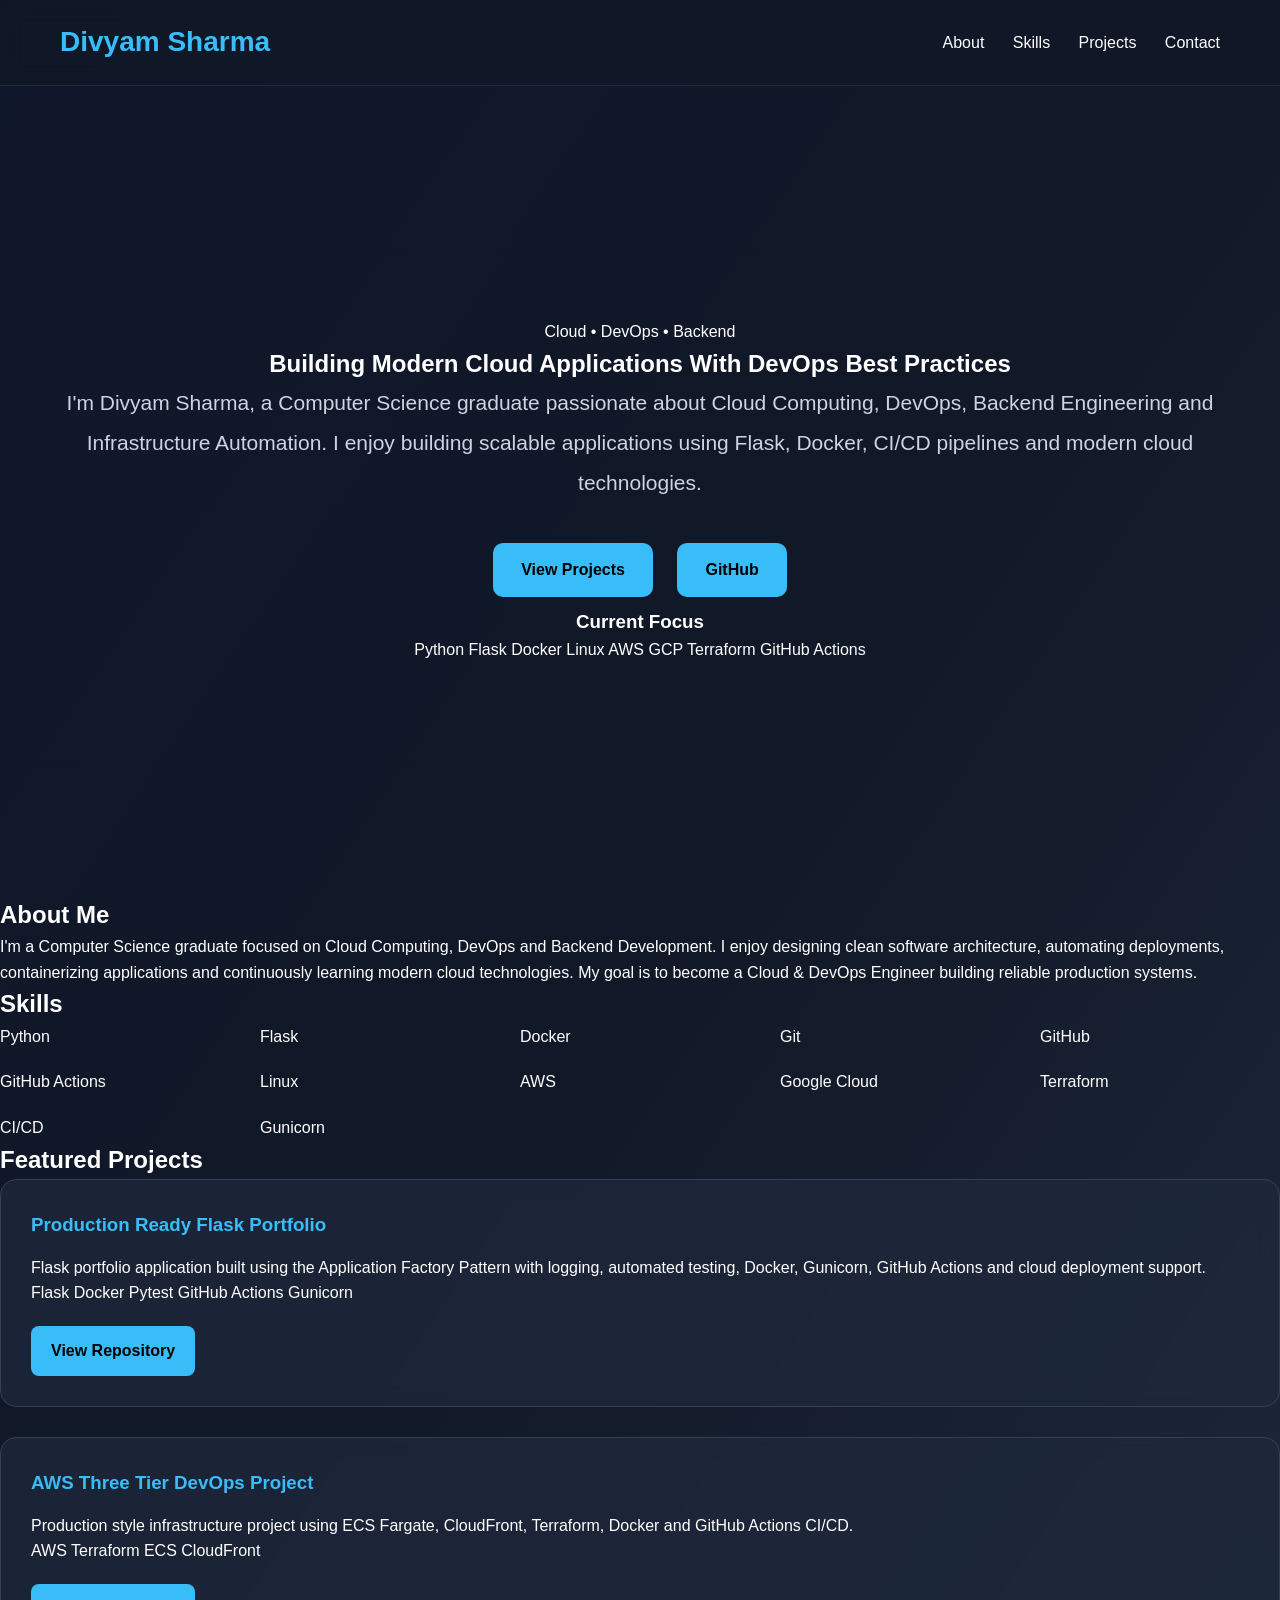
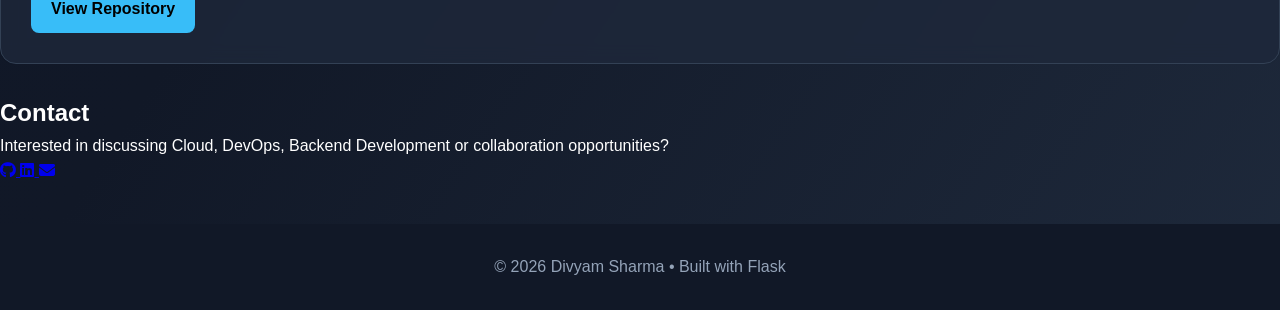
<file: app/templates/index.html>
<!DOCTYPE html>
<html lang="en">
<head>
    <meta charset="UTF-8">
    <meta name="viewport" content="width=device-width, initial-scale=1.0">
    <title>Divyam Sharma | Cloud & DevOps Engineer</title>

    <link rel="stylesheet" href="/static/style.css">

    <link rel="preconnect" href="https://fonts.googleapis.com">
    <link rel="preconnect" href="https://fonts.gstatic.com" crossorigin>

    <link href="https://fonts.googleapis.com/css2?family=Inter:wght@300;400;500;600;700;800&display=swap" rel="stylesheet">

    <link rel="stylesheet"
    href="https://cdnjs.cloudflare.com/ajax/libs/font-awesome/6.5.2/css/all.min.css">
</head>

<body>

<header>

    <div class="container navbar">

        <div class="logo">
            Divyam Sharma
        </div>

        <nav>

            <a href="#about">About</a>

            <a href="#skills">Skills</a>

            <a href="#projects">Projects</a>

            <a href="#contact">Contact</a>

        </nav>

    </div>

</header>

<section class="hero">

    <div class="container hero-container">

        <div class="hero-text">

            <span class="tag">
                Cloud • DevOps • Backend
            </span>

            <h1>

                Building Modern Cloud Applications
                <span>With DevOps Best Practices</span>

            </h1>

            <p>

                I'm Divyam Sharma, a Computer Science graduate passionate about Cloud Computing,
                DevOps, Backend Engineering and Infrastructure Automation.

                I enjoy building scalable applications using Flask,
                Docker, CI/CD pipelines and modern cloud technologies.

            </p>

            <div class="hero-buttons">

                <a href="#projects" class="primary-btn">

                    View Projects

                </a>

                <a href="https://github.com/sharmadivyam216-dot"
                   target="_blank"
                   class="secondary-btn">

                    GitHub

                </a>

            </div>

        </div>

        <div class="hero-card">

            <h3>Current Focus</h3>

            <div class="tech-grid">

                <span>Python</span>

                <span>Flask</span>

                <span>Docker</span>

                <span>Linux</span>

                <span>AWS</span>

                <span>GCP</span>

                <span>Terraform</span>

                <span>GitHub Actions</span>

            </div>

        </div>

    </div>

</section>

<section id="about" class="section">

    <div class="container">

        <h2>About Me</h2>

        <p class="section-text">

            I'm a Computer Science graduate focused on Cloud Computing,
            DevOps and Backend Development.

            I enjoy designing clean software architecture,
            automating deployments,
            containerizing applications
            and continuously learning modern cloud technologies.

            My goal is to become a Cloud & DevOps Engineer
            building reliable production systems.

        </p>

    </div>

</section>

<section id="skills" class="section">

    <div class="container">

        <h2>Skills</h2>

        <div class="skills-grid">

            <div class="skill-card">Python</div>

            <div class="skill-card">Flask</div>

            <div class="skill-card">Docker</div>

            <div class="skill-card">Git</div>

            <div class="skill-card">GitHub</div>

            <div class="skill-card">GitHub Actions</div>

            <div class="skill-card">Linux</div>

            <div class="skill-card">AWS</div>

            <div class="skill-card">Google Cloud</div>

            <div class="skill-card">Terraform</div>

            <div class="skill-card">CI/CD</div>

            <div class="skill-card">Gunicorn</div>

        </div>

    </div>

</section>

<section id="projects" class="section">

    <div class="container">

        <h2>Featured Projects</h2>

        <div class="projects-grid">

            <div class="project-card">

                <h3>Production Ready Flask Portfolio</h3>

                <p>

                    Flask portfolio application built using the
                    Application Factory Pattern with logging,
                    automated testing,
                    Docker,
                    Gunicorn,
                    GitHub Actions
                    and cloud deployment support.

                </p>

                <div class="project-tags">

                    <span>Flask</span>

                    <span>Docker</span>

                    <span>Pytest</span>

                    <span>GitHub Actions</span>

                    <span>Gunicorn</span>

                </div>

                <a target="_blank"
                href="https://github.com/sharmadivyam216-dot/gcp-flask-portfolio">

                    View Repository

                </a>

            </div>

            <div class="project-card">

                <h3>AWS Three Tier DevOps Project</h3>

                <p>

                    Production style infrastructure project using
                    ECS Fargate,
                    CloudFront,
                    Terraform,
                    Docker
                    and GitHub Actions CI/CD.

                </p>

                <div class="project-tags">

                    <span>AWS</span>

                    <span>Terraform</span>

                    <span>ECS</span>

                    <span>CloudFront</span>

                </div>

                <a target="_blank"
                href="https://github.com/sharmadivyam216-dot/aws-devops-project">

                    View Repository

                </a>

            </div>

        </div>

    </div>

</section>

<section id="contact" class="section">

    <div class="container">

        <h2>Contact</h2>

        <p class="section-text">

            Interested in discussing Cloud,
            DevOps,
            Backend Development
            or collaboration opportunities?

        </p>

        <div class="social-links">

            <a target="_blank"
            href="https://github.com/sharmadivyam216-dot">

                <i class="fab fa-github"></i>

            </a>

            <a href="#">

                <i class="fab fa-linkedin"></i>

            </a>

            <a href="mailto:yourmail@example.com">

                <i class="fas fa-envelope"></i>

            </a>

        </div>

    </div>

</section>

<footer>

    <p>

        © 2026 Divyam Sharma • Built with Flask

    </p>

</footer>

<script src="/static/script.js"></script>

</body>

</html>
</file>
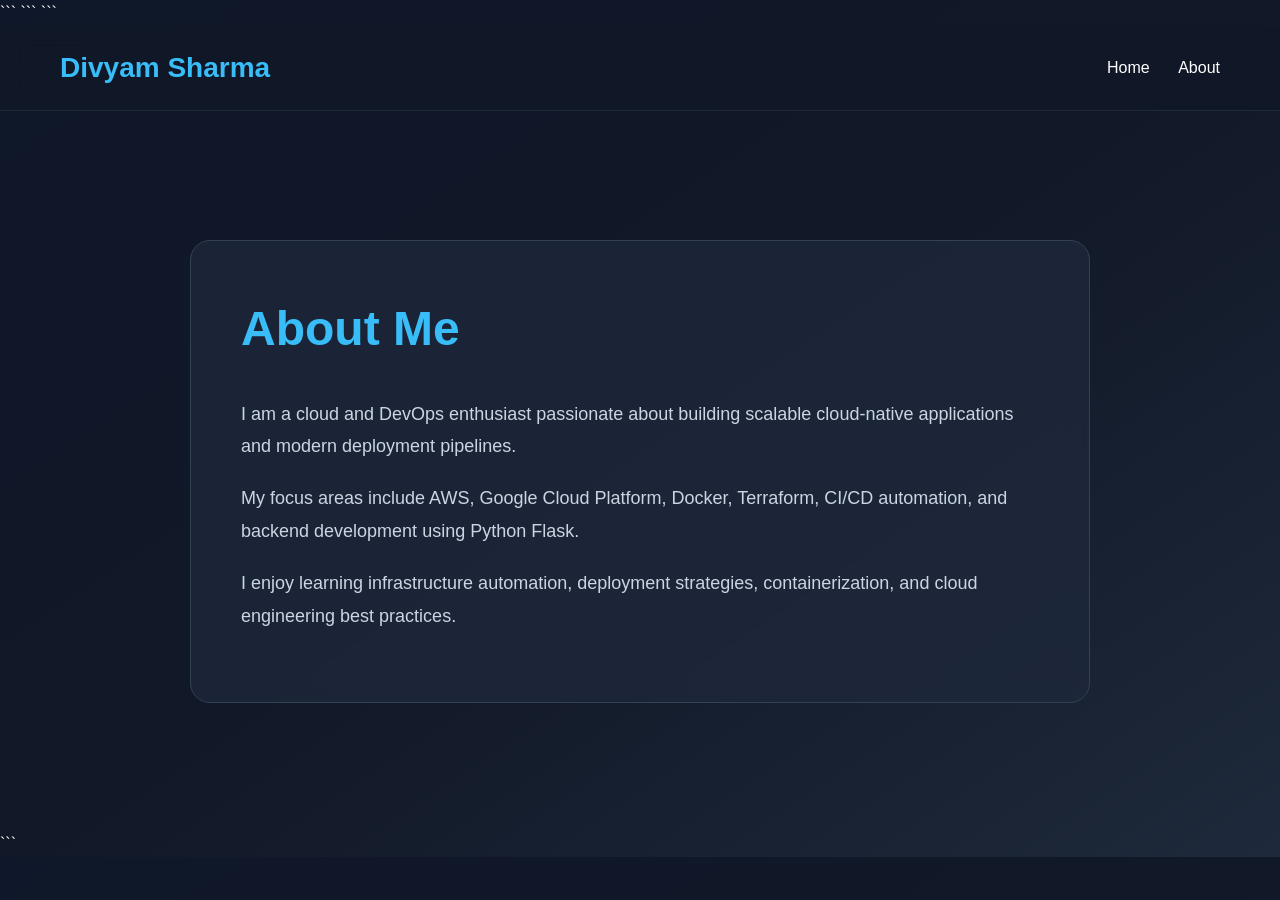
<file: templates/about.html>
<!DOCTYPE html>

<html lang="en">
<head>
    <meta charset="UTF-8">
    <meta name="viewport" content="width=device-width, initial-scale=1.0">
    <title>About | Divyam Sharma</title>

```
<link rel="stylesheet" href="/static/style.css">

<link rel="stylesheet"
href="https://cdnjs.cloudflare.com/ajax/libs/font-awesome/6.5.1/css/all.min.css">
```

</head>

<body>

```
<header class="navbar">

    <h1 class="logo">Divyam Sharma</h1>

    <nav>
        <a href="/">Home</a>
        <a href="/about">About</a>
    </nav>

</header>

<section class="about-page">

    <div class="about-container">

        <h2>About Me</h2>

        <p>
            I am a cloud and DevOps enthusiast passionate about building
            scalable cloud-native applications and modern deployment pipelines.
        </p>

        <p>
            My focus areas include AWS, Google Cloud Platform, Docker,
            Terraform, CI/CD automation, and backend development using Python Flask.
        </p>

        <p>
            I enjoy learning infrastructure automation, deployment strategies,
            containerization, and cloud engineering best practices.
        </p>

    </div>

</section>
```

</body>
</html>
</file>
<file: static/style.css>
* html {
scroll-behavior: smooth;
}
*{
  margin: 0;
  padding: 0;
  box-sizing: border-box
}
body {
font-family: Arial, sans-serif;
background: linear-gradient(to bottom right, #0f172a, #111827, #1e293b);
color: white;
line-height: 1.6;
}


.navbar {
position: sticky;
top: 0;
z-index: 1000;


display: flex;
justify-content: space-between;
align-items: center;

padding: 20px 60px;

background: rgba(17, 24, 39, 0.8);

backdrop-filter: blur(12px);

border-bottom: 1px solid #1f2937;


}


.logo {
font-size: 28px;
font-weight: bold;
color: #38bdf8;
}


nav a {
color: white;
text-decoration: none;
margin-left: 24px;
font-weight: 500;
position: relative;
transition: 0.3s;
}
nav a:hover {
color: #38bdf8;
}

nav a::after {
content: "";
position: absolute;
width: 0%;
height: 2px;
left: 0;
bottom: -5px;
background: #38bdf8;
transition: 0.3s;
}

nav a:hover::after {
width: 100%;
}



.hero {
height: 90vh;
display: flex;
align-items: center;
justify-content: center;
text-align: center;
padding: 40px;
}


.hero-content {
max-width: 850px;
padding: 50px;
border-radius: 24px;

background: rgba(15, 23, 42, 0.5);

backdrop-filter: blur(14px);

border: 1px solid rgba(56, 189, 248, 0.2);

box-shadow:
0 0 30px rgba(56, 189, 248, 0.1);

animation: floatAnimation 4s ease-in-out infinite;
}


.hero h2 {
font-size: 64px;
margin-bottom: 20px;
color: #38bdf8;
text-shadow: 0px 0px 20px rgba(56, 189, 248, 0.5);
}


.hero p {
font-size: 21px;
margin-bottom: 30px;
color: #cbd5e1;
line-height: 1.9;
}


button {
padding: 14px 28px;
border: none;
border-radius: 8px;
background: #38bdf8;
color: black;
font-size: 16px;
font-weight: bold;
cursor: pointer;
transition: 0.3s;
}

button:hover {
transform: scale(1.05);
}

.skills {
padding: 80px 60px;
text-align: center;
}

.skills h2 {
font-size: 40px;
margin-bottom: 40px;
}

.skills-grid {
display: grid;
grid-template-columns: repeat(auto-fit, minmax(200px, 1fr));
gap: 20px;
}

.card {
background: #1e293b;
padding: 30px;
border-radius: 12px;
font-size: 20px;
transition: 0.3s;
animation: fadeIn 1s forwards;
}

.card:hover {
transform: translateY(-5px);
background: #334155;
}

.projects {
padding: 80px 60px;
}

.projects h2 {
text-align: center;
font-size: 40px;
margin-bottom: 40px;
}

.project-card {
background: rgba(30, 41, 59, 0.8);
padding: 30px;
margin-bottom: 30px;
border-radius: 16px;
transition: 0.3s;
border: 1px solid #334155;
backdrop-filter: blur(10px);
opacity: 0;
animation: fadeIn 1s forwards;
}


.project-card:hover {
transform: translateY(-5px);
}

.project-card h3 {
margin-bottom: 15px;
color: #38bdf8;
}

footer {
text-align: center;
padding: 30px;
background: #111827;
color: #94a3b8;
margin-top: 40px;
}
.project-card a {
display: inline-block;
margin-top: 20px;
padding: 12px 20px;
background: #38bdf8;
color: black;
text-decoration: none;
border-radius: 8px;
font-weight: bold;
transition: 0.3s;
}

.project-card a:hover {
transform: scale(1.05);
}
.hero-buttons {
margin-top: 30px;
}

.hero-buttons a {
display: inline-block;
margin: 10px;
padding: 14px 28px;
background: #38bdf8;
color: black;
text-decoration: none;
border-radius: 10px;
font-weight: bold;
transition: 0.3s;
}

.hero-buttons a:hover {
transform: scale(1.08);
}

.badges {
margin-top: 40px;
}

.badges span {
display: inline-block;
margin: 10px;
padding: 10px 18px;
background: #1e293b;
border: 1px solid #38bdf8;
border-radius: 30px;
color: #38bdf8;
font-size: 14px;
}
.stats {
display: grid;
grid-template-columns: repeat(auto-fit, minmax(220px, 1fr));
gap: 20px;
padding: 60px;
}

.stat-box {
background: rgba(30, 41, 59, 0.8);
padding: 40px;
text-align: center;
border-radius: 16px;
border: 1px solid #334155;
transition: 0.3s;
}

.stat-box:hover {
transform: translateY(-8px);
}

.stat-box h3 {
font-size: 36px;
color: #38bdf8;
margin-bottom: 10px;
}

.stat-box p {
color: #cbd5e1;
}
@keyframes fadeIn {
from {
opacity: 0;
transform: translateY(30px);
}
to {
    opacity: 1;
    transform: translateY(0);
}
}
.social-icons {
margin-top: 40px;
}

.social-icons a {
display: inline-block;
margin: 12px;
font-size: 28px;
color: #38bdf8;
transition: 0.3s;
}

.social-icons a:hover {
transform: translateY(-5px);
color: white;
}
.about-page {
min-height: 80vh;
display: flex;
justify-content: center;
align-items: center;
padding: 60px;
}

.about-container {
max-width: 900px;
background: rgba(30, 41, 59, 0.8);
padding: 50px;
border-radius: 20px;
border: 1px solid #334155;
backdrop-filter: blur(10px);
}

.about-container h2 {
font-size: 48px;
color: #38bdf8;
margin-bottom: 30px;
}

.about-container p {
font-size: 18px;
margin-bottom: 20px;
color: #cbd5e1;
line-height: 1.8;
}
.contact-section {
text-align: center;
padding: 100px 40px;
}

.contact-section h2 {
font-size: 42px;
margin-bottom: 20px;
color: #38bdf8;
}

.contact-section p {
color: #cbd5e1;
margin-bottom: 40px;
font-size: 18px;
}

.contact-links a {
display: inline-block;
margin: 15px;
padding: 14px 24px;
background: rgba(30, 41, 59, 0.8);
border: 1px solid #334155;
border-radius: 12px;
color: white;
text-decoration: none;
transition: 0.3s;
}

.contact-links a:hover {
transform: translateY(-5px);
border-color: #38bdf8;
color: #38bdf8;
}
@keyframes floatAnimation {

0% {
transform: translateY(0px);
}

50% {
transform: translateY(-10px);
}

100% {
transform: translateY(0px);
}

}

.profile-image {
width: 170px;
height: 170px;

object-fit: cover;

border-radius: 50%;

border: 4px solid #38bdf8;

margin-bottom: 30px;

box-shadow:
0 0 30px rgba(56, 189, 248, 0.5);

transition: 0.3s;
}

.profile-image:hover {
transform: scale(1.05);
}
.deployment-badges {
margin-top: 25px;
}

.deployment-badges span {
display: inline-block;
margin: 8px;
padding: 8px 16px;

background: rgba(56, 189, 248, 0.1);

border: 1px solid rgba(56, 189, 248, 0.3);

border-radius: 20px;

font-size: 13px;

color: #7dd3fc;
}
</file>
